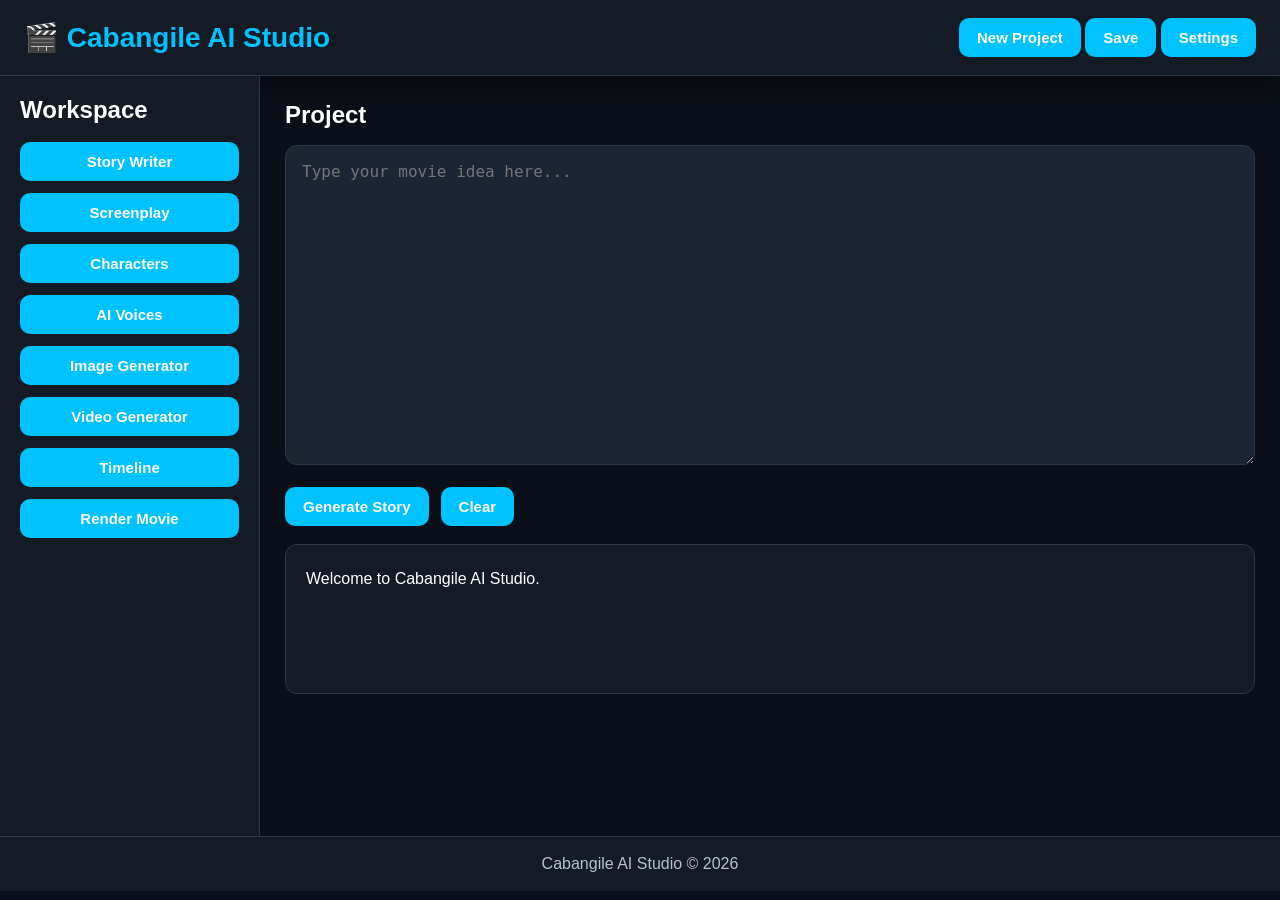
<file: public/index.html>
<!DOCTYPE html>
<html lang="en">
<head>
<meta charset="UTF-8">
<meta name="viewport" content="width=device-width, initial-scale=1.0">

<title>Cabangile AI Studio</title>

<link rel="stylesheet" href="css/style.css">
</head>

<body>

<header class="topbar">
    <h1>🎬 Cabangile AI Studio</h1>

    <div class="top-actions">
        <button id="newProjectBtn">New Project</button>
        <button id="saveProjectBtn">Save</button>
        <button id="settingsBtn">Settings</button>
    </div>
</header>

<main class="layout">

    <aside class="sidebar">

        <h2>Workspace</h2>

        <button id="storyBtn">Story Writer</button>

        <button id="screenplayBtn">Screenplay</button>

        <button id="charactersBtn">Characters</button>

        <button id="voiceBtn">AI Voices</button>

        <button id="imagesBtn">Image Generator</button>

        <button id="videoBtn">Video Generator</button>

        <button id="timelineBtn">Timeline</button>

        <button id="renderBtn">Render Movie</button>

    </aside>

    <section class="editor">

        <h2>Project</h2>

        <textarea id="storyInput"
        placeholder="Type your movie idea here..."></textarea>

        <div class="editor-buttons">

            <button id="generateBtn">
                Generate Story
            </button>

            <button id="clearBtn">
                Clear
            </button>

        </div>

        <div id="output">
            Welcome to Cabangile AI Studio.
        </div>

    </section>

</main>

<footer>
    Cabangile AI Studio © 2026
</footer>

<script type="module" src="js/main.js"></script>

</body>
</html>
</file>
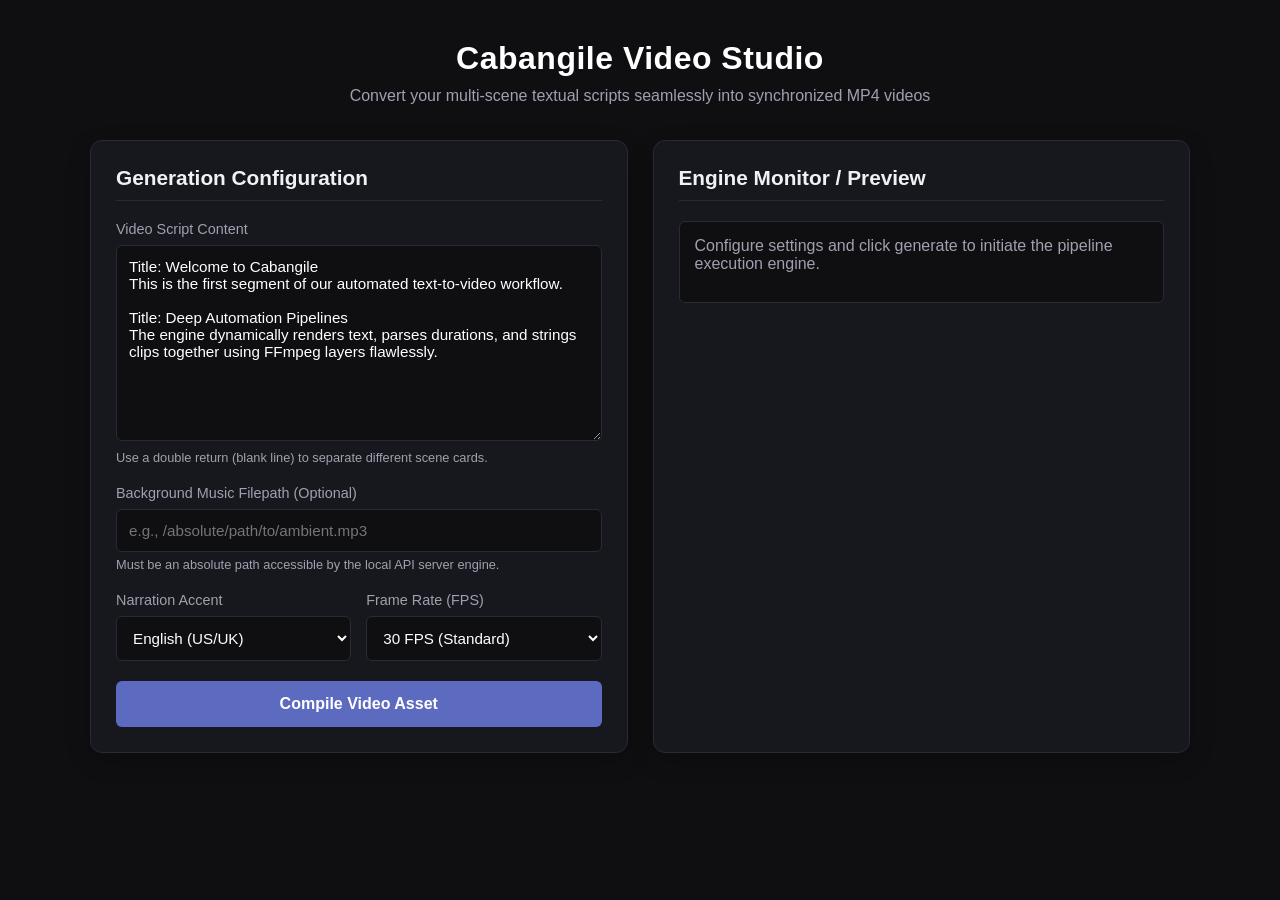
<file: static/index.html>
<!DOCTYPE html>
<html lang="en">
<head>
    <meta charset="UTF-8">
    <meta name="viewport" content="width=device-width, initial-scale=1.0">
    <title>Cabangile AI Text-to-Video Dashboard</title>
    <style>
        :root {
            --bg-color: #0f0f12;
            --card-bg: #17171e;
            --accent-color: #5c6bc0;
            --accent-hover: #4f5bba;
            --text-main: #f0f0f5;
            --text-muted: #a0a0b0;
            --border-color: #2a2a35;
            --success: #2e7d32;
        }

        body {
            font-family: 'Segoe UI', Tahoma, Geneva, Verdana, sans-serif;
            background-color: var(--bg-color);
            color: var(--text-main);
            margin: 0;
            padding: 20px;
            display: flex;
            justify-content: center;
        }

        .container {
            width: 100%;
            max-width: 1100px;
            display: grid;
            grid-template-columns: 1fr 1fr;
            gap: 25px;
            margin-top: 20px;
        }

        @media (max-width: 850px) {
            .container {
                grid-template-columns: 1fr;
            }
        }

        header {
            grid-column: 1 / -1;
            text-align: center;
            margin-bottom: 10px;
        }

        header h1 {
            margin: 0 0 10px 0;
            color: #fff;
            font-weight: 600;
            letter-spacing: 0.5px;
        }

        header p {
            color: var(--text-muted);
            margin: 0;
        }

        .card {
            background-color: var(--card-bg);
            border: 1px solid var(--border-color);
            border-radius: 12px;
            padding: 25px;
            box-shadow: 0 8px 24px rgba(0,0,0,0.2);
        }

        .card h2 {
            margin-top: 0;
            font-size: 1.3rem;
            border-bottom: 1px solid var(--border-color);
            padding-bottom: 10px;
            margin-bottom: 20px;
            color: var(--text-main);
        }

        .form-group {
            margin-bottom: 20px;
        }

        label {
            display: block;
            margin-bottom: 8px;
            color: var(--text-muted);
            font-size: 0.9rem;
            font-weight: 500;
        }

        textarea, input[type="text"], select {
            width: 100%;
            box-sizing: border-box;
            background-color: #0f0f12;
            border: 1px solid var(--border-color);
            border-radius: 6px;
            padding: 12px;
            color: #fff;
            font-family: inherit;
            font-size: 0.95rem;
            transition: border-color 0.2s;
        }

        textarea:focus, input[type="text"]:focus, select:focus {
            outline: none;
            border-color: var(--accent-color);
        }

        .hint {
            font-size: 0.8rem;
            color: var(--text-muted);
            margin-top: 5px;
        }

        .btn {
            background-color: var(--accent-color);
            color: white;
            border: none;
            padding: 14px 20px;
            font-size: 1rem;
            font-weight: 600;
            border-radius: 6px;
            cursor: pointer;
            width: 100%;
            transition: background-color 0.2s;
        }

        .btn:hover {
            background-color: var(--accent-hover);
        }

        .btn:disabled {
            background-color: var(--border-color);
            color: var(--text-muted);
            cursor: not-allowed;
        }

        /* Status & Preview Pane Styling */
        .status-box {
            background-color: #0f0f12;
            border: 1px solid var(--border-color);
            border-radius: 6px;
            padding: 15px;
            margin-bottom: 20px;
            min-height: 50px;
        }

        .status-badge {
            display: inline-block;
            padding: 4px 8px;
            border-radius: 4px;
            font-size: 0.8rem;
            text-transform: uppercase;
            font-weight: bold;
            letter-spacing: 0.5px;
            background-color: #333;
            margin-bottom: 10px;
        }

        .status-queued { background-color: #ef6c00; color: white; }
        .status-processing { background-color: #1565c0; color: white; }
        .status-completed { background-color: var(--success); color: white; }
        .status-failed { background-color: #c62828; color: white; }

        .progress-bar-container {
            background-color: #222;
            height: 6px;
            border-radius: 3px;
            width: 100%;
            overflow: hidden;
            margin-top: 10px;
            display: none;
        }

        .progress-bar {
            background-color: var(--accent-color);
            height: 100%;
            width: 0%;
            transition: width 0.4s ease;
        }

        .progress-bar.active {
            animation: pulse-loading 2s infinite linear;
            width: 100%;
        }

        @keyframes pulse-loading {
            0% { opacity: 0.4; }
            50% { opacity: 1; }
            100% { opacity: 0.4; }
        }

        video {
            width: 100%;
            border-radius: 6px;
            border: 1px solid var(--border-color);
            background-color: #000;
            display: none;
        }

        .download-box {
            margin-top: 15px;
            display: none;
        }

        .btn-download {
            background-color: var(--success);
        }
        .btn-download:hover {
            background-color: #25632a;
        }
    </style>
</head>
<body>

<div class="container">
    <header>
        <h1>Cabangile Video Studio</h1>
        <p>Convert your multi-scene textual scripts seamlessly into synchronized MP4 videos</p>
    </header>

    <div class="card">
        <h2>Generation Configuration</h2>
        <form id="generationForm">
            <div class="form-group">
                <label for="script">Video Script Content</label>
                <textarea id="script" rows="10" required placeholder="Title: Introduction&#10;Type scene narration text blocks here...&#10;&#10;Title: Second Scene&#10;Separate each unique visual frame block using double enters."></textarea>
                <div class="hint">Use a double return (blank line) to separate different scene cards.</div>
            </div>

            <div class="form-group">
                <label for="bg_music_path">Background Music Filepath (Optional)</label>
                <input type="text" id="bg_music_path" placeholder="e.g., /absolute/path/to/ambient.mp3">
                <div class="hint">Must be an absolute path accessible by the local API server engine.</div>
            </div>

            <div class="form-group" style="display: grid; grid-template-columns: 1fr 1fr; gap: 15px;">
                <div>
                    <label for="voice_language">Narration Accent</label>
                    <select id="voice_language">
                        <option value="en">English (US/UK)</option>
                        <option value="es">Spanish</option>
                        <option value="fr">French</option>
                        <option value="de">German</option>
                    </select>
                </div>
                <div>
                    <label for="fps">Frame Rate (FPS)</label>
                    <select id="fps">
                        <option value="24">24 FPS (Cinematic)</option>
                        <option value="30" selected>30 FPS (Standard)</option>
                        <option value="60">60 FPS (Smooth)</option>
                    </select>
                </div>
            </div>

            <button type="submit" id="submitBtn" class="btn">Compile Video Asset</button>
        </form>
    </div>

    <div class="card" style="display: flex; flex-direction: column;">
        <h2>Engine Monitor / Preview</h2>
        
        <div class="status-box">
            <span id="statusBadge" class="status-badge" style="display: none;">Idle</span>
            <div id="statusMessage" style="color: var(--text-muted);">Configure settings and click generate to initiate the pipeline execution engine.</div>
            
            <div id="progressContainer" class="progress-bar-container">
                <div id="progressBar" class="progress-bar"></div>
            </div>
        </div>

        <div style="flex-grow: 1; display: flex; flex-direction: column; justify-content: center; align-items: center;">
            <video id="videoPreview" controls></video>
        </div>

        <div id="downloadBox" class="download-box">
            <a id="downloadLink" href="#" target="_blank">
                <button class="btn btn-download">Download Master MP4 Copy</button>
            </a>
        </div>
    </div>
</div>

<script>
    const API_BASE = "http://127.0.0.1:8000";
    let pollInterval = null;

    // Load a default template script inside the textarea for easy testing
    document.getElementById('script').value = 
`Title: Welcome to Cabangile
This is the first segment of our automated text-to-video workflow.

Title: Deep Automation Pipelines
The engine dynamically renders text, parses durations, and strings clips together using FFmpeg layers flawlessly.`;

    document.getElementById('generationForm').addEventListener('submit', async (e) => {
        e.preventDefault();
        
        // Reset UI Components
        clearInterval(pollInterval);
        setUIProcessing(true);
        updateStatus("queued", "Submitting pipeline compilation request payload...");

        const payload = {
            script: document.getElementById('script').value,
            bg_music_path: document.getElementById('bg_music_path').value || null,
            fps: parseInt(document.getElementById('fps').value),
            voice_language: document.getElementById('voice_language').value
        };

        try {
            const response = await fetch(`${API_BASE}/api/video/generate`, {
                method: 'POST',
                headers: { 'Content-Type': 'application/json' },
                body: JSON.stringify(payload)
            });

            if (!response.ok) throw new Error("Failed to queue rendering task.");
            
            const jobData = await response.json();
            updateStatus(jobData.status, jobData.progress_message);
            
            // Start Polling the backend for real-time lifecycle tracking
            startPolling(jobData.job_id);

        } catch (err) {
            updateStatus("failed", `Network Error: ${err.message}`);
            setUIProcessing(false);
        }
    });

    function startPolling(jobId) {
        pollInterval = setInterval(async () => {
            try {
                const response = await fetch(`${API_BASE}/api/video/status/${jobId}`);
                if (!response.ok) return;
                
                const data = await response.json();
                updateStatus(data.status, data.progress_message);

                if (data.status === 'completed') {
                    clearInterval(pollInterval);
                    setUIProcessing(false);
                    showOutputVideo(jobId);
                } else if (data.status === 'failed') {
                    clearInterval(pollInterval);
                    setUIProcessing(false);
                }
            } catch (err) {
                console.error("Polling Error:", err);
            }
        }, 1500); // Poll tracking every 1.5 seconds
    }

    function updateStatus(status, message) {
        const badge = document.getElementById('statusBadge');
        const msgDiv = document.getElementById('statusMessage');
        const pBar = document.getElementById('progressContainer');
        const innerBar = document.getElementById('progressBar');

        badge.style.display = 'inline-block';
        badge.className = `status-badge status-${status}`;
        badge.innerText = status;
        msgDiv.innerText = message;

        if (status === 'processing' || status === 'queued') {
            pBar.style.display = 'block';
            innerBar.classList.add('active');
        } else {
            pBar.style.display = 'none';
            innerBar.classList.remove('active');
        }
    }

    function setUIProcessing(isProcessing) {
        document.getElementById('submitBtn').disabled = isProcessing;
        if (isProcessing) {
            document.getElementById('videoPreview').style.display = 'none';
            document.getElementById('downloadBox').style.display = 'none';
        }
    }

    function showOutputVideo(jobId) {
        const videoUrl = `${API_BASE}/api/video/download/${jobId}`;
        const player = document.getElementById('videoPreview');
        const downloadBox = document.getElementById('downloadBox');
        const downloadLink = document.getElementById('downloadLink');

        player.src = videoUrl;
        player.style.display = 'block';
        player.load();

        downloadLink.href = videoUrl;
        downloadBox.style.display = 'block';
    }
</script>

</body>
</html>
</file>
<file: public/css/style.css>
/*
==================================================
Cabangile AI Studio
Production Stylesheet v1.0
==================================================
*/

:root{
    --bg:#0b0f17;
    --surface:#141b25;
    --surface-2:#1c2533;
    --primary:#00c2ff;
    --primary-hover:#00a5d9;
    --success:#1db954;
    --text:#ffffff;
    --muted:#b6c2cf;
    --border:#2c3748;
    --radius:12px;
    --shadow:0 10px 30px rgba(0,0,0,.35);
}

*{
    margin:0;
    padding:0;
    box-sizing:border-box;
}

html{
    scroll-behavior:smooth;
}

body{
    font-family:Arial,Helvetica,sans-serif;
    background:var(--bg);
    color:var(--text);
    min-height:100vh;
}

/* Header */

.topbar{
    display:flex;
    justify-content:space-between;
    align-items:center;
    gap:20px;
    padding:18px 24px;
    background:var(--surface);
    border-bottom:1px solid var(--border);
    box-shadow:var(--shadow);
}

.topbar h1{
    font-size:28px;
    color:var(--primary);
}

/* Buttons */

button{
    background:var(--primary);
    color:#fff;
    border:none;
    border-radius:10px;
    padding:11px 18px;
    cursor:pointer;
    font-size:15px;
    font-weight:600;
    transition:.25s;
}

button:hover{
    background:var(--primary-hover);
    transform:translateY(-2px);
}

button:active{
    transform:scale(.98);
}

/* Layout */

.layout{
    display:grid;
    grid-template-columns:260px 1fr;
    min-height:calc(100vh - 140px);
}

/* Sidebar */

.sidebar{
    background:var(--surface);
    padding:20px;
    border-right:1px solid var(--border);
}

.sidebar h2{
    margin-bottom:18px;
}

.sidebar button{
    width:100%;
    margin-bottom:12px;
}

/* Editor */

.editor{
    padding:25px;
}

.editor h2{
    margin-bottom:16px;
}

textarea{
    width:100%;
    min-height:320px;
    padding:16px;
    resize:vertical;
    border-radius:var(--radius);
    border:1px solid var(--border);
    background:var(--surface-2);
    color:var(--text);
    font-size:16px;
    outline:none;
}

textarea:focus{
    border-color:var(--primary);
}

.editor-buttons{
    margin:18px 0;
    display:flex;
    gap:12px;
}

#output{
    background:var(--surface);
    border:1px solid var(--border);
    border-radius:var(--radius);
    padding:20px;
    min-height:150px;
    line-height:1.7;
}

/* Footer */

footer{
    text-align:center;
    padding:18px;
    background:var(--surface);
    border-top:1px solid var(--border);
    color:var(--muted);
}

/* Responsive */

@media (max-width:900px){

    .layout{
        grid-template-columns:1fr;
    }

    .sidebar{
        border-right:none;
        border-bottom:1px solid var(--border);
    }

    .topbar{
        flex-direction:column;
        align-items:flex-start;
    }

    .top-actions{
        display:flex;
        flex-wrap:wrap;
        gap:10px;
    }

}
</file>
